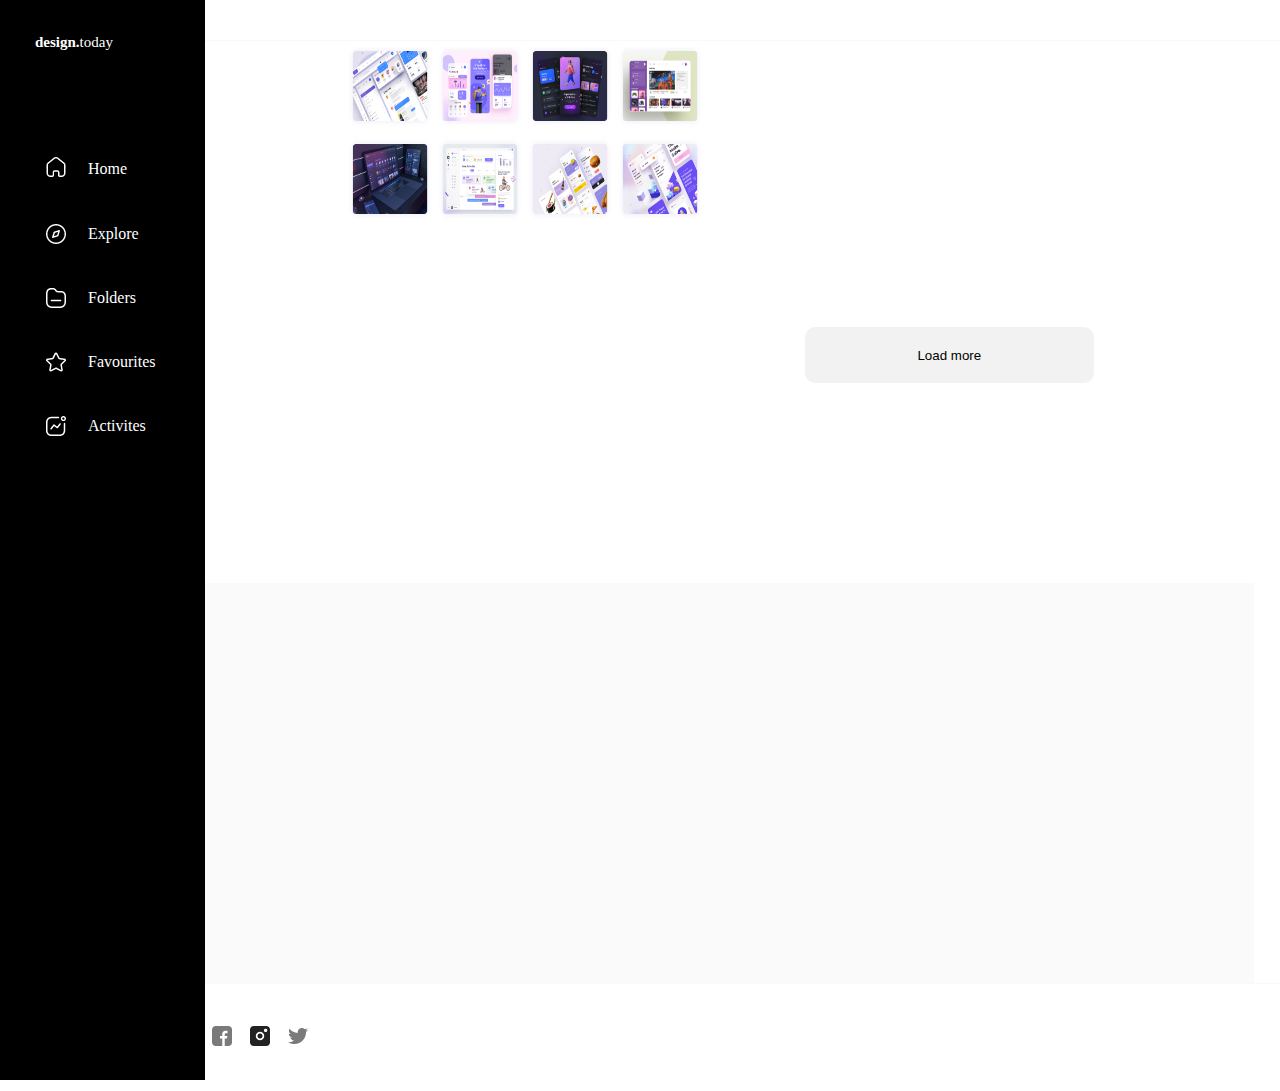
<file: index.html>
<!DOCTYPE html>
<html lang="en">

<head>
    <meta charset="UTF-8">
    <meta http-equiv="X-UA-Compatible" content="IE=edge">
    <meta name="viewport" content="width=device-width, initial-scale=1.0">
    <link rel="stylesheet" href="./reset.css">
    <link rel="stylesheet" href="./font.css">
    <link rel="stylesheet" href="./style.css">

    <title>Document</title>
</head>

<body>
    <div class="container">

        <div class="aside">
            <div class="small-div">
                <div class="h-div">
                    <h1 class="design">design.</h1>
                    <h2 class="today">today</h2>
                </div>
                <div class="img-div">
                    <img src="./Images/Group 7.png" alt="" class="burger-icon">
                </div>
            </div>
            <div class="sidebar">
                <nav>
                    <ul class="nav-links">

                        <li><a href="#"><i><img src="./Images/Component 5 – 2.png" alt=""></i> Home</a></li>
                        <li><a href="#"><img src="./Images/Component 3 – 2.png" alt=""><i></i> Explore</a></li>
                        <li><a href="#"><img src="./Images/Component 4 – 2.png" alt=""><i></i> Folders</a></li>
                        <li><a href="#"><img src="./Images/Component 8 – 2.png" alt=""><i></i> Favourites</a></li>
                        <li><a href="#"><img src="./Images/Component 1 – 2.png" alt=""><i></i> Activites</a></li>
                    </ul>
                </nav>
            </div>
            <div class="span">
                <span>FOLLOWING</span>
            </div>
            <nav class="nav-second-links">
                <ul>
                    <li><img src="./Images/Rectangle 40.png" alt=""> Sajon</li>
                    <li><img src="./Images/Rectangle 41.png" alt=""> Tran Mau Tri Tam </li>
                    <li><img src="./Images/Rectangle 42.png" alt=""> Ghani Pradita</li>
                    <li><img src="./Images/Rectangle 43.png" alt=""> David Kovalev</li>
                    <li><img src="./Images/Rectangle 44.png" alt=""> Ryan Putnam</li>
                </ul>
            </nav>
            <div class="sec-span"><span>Load more (15)</span></div>
        </div>

        <div class="section-div">
            <header class="section">
                <div class="header-line">
                    <div class="input-box">
                        <input type="search" placeholder="Search inspiration" class="input">
                    </div>
                    <div class="imiges">
                        <span>GO PRO!</span>

                        <div>
                            <div class="smallest-div"></div>
                            <img src="./Images/Component 11 – 2.png" alt="" class="icon-img">

                        </div>
                        <div>
                            <div class="smallest-div2"></div>
                            <img src="./Images/Component 7 – 2.png" alt="" class="icon-img2">
                        </div>
                        <div>
                            <a href="./second.html">
                                <img src="./Images/Group 33.png" alt="">
                            </a>
                        </div>
                    </div>
                    <button class="button">
                        <p>UPLOAD</p>
                    </button>
                </div>
                <div class="border-bottom"></div>
            </header>
            <div class="bottom-border"></div>
            <section class="section-third">
                <nav class="navigation">
                    <ul>
                        <li>All</li>
                        <li>Web design</li>
                        <li>3D</li>
                        <li>App design</li>
                        <li>Animation</li>
                        <li>Illustration</li>
                        <li>Typography</li>
                        <div class="filter-btn">
                            <div class="filter-box">
                                <img src="./Images/Filter.png" alt="">
                            <span>Filters</span>
                        </div>
                        </div>
                    </ul>
                    
                </nav>
                
            </section>
            <section class="section-fourth">
                <div>
                    <img src="./Images/rectangl 45.png" alt="">

                    <p>UI Components for Unity Gaming</p>

                </div>
                <div>
                    <img src="./Images/Rect 46.png" alt="">
                    <p>Analytics Mobile App – Blurr Series</p>
                </div>
                <div>
                    <img src="./Images/Rect 47.png" alt="">
                    <p>Estaro – Dark-mode – Task Management App</p>
                </div>
                <div>
                    <img src="./Images/Rect 48.png" alt="">
                    <p>Live streaming application for gamers.</p>
                </div>

            </section>
            <section class="section-fifth">
                <div>
                    <img src="./Images/Rectangle 45.png" alt="">
                    <p>Dark Mockup for Unity Gaming</p>

                </div>
                <div>
                    <img src="./Images/Rectangle 46.png" alt="">
                    <p>SMM – Social Media Management – App UI</p>
                </div>
                <div>
                    <img src="./Images/Rectangle 47.png" alt="">
                    <p>Food App 2.0 </p>
                </div>
                <div>
                    <img src="./Images/Rectangle 48.png" alt="">
                    <p>Live streaming application for gamers.</p>
                </div>

            </section>
            <button class="load-more">
                <p>Load more</p>
            </button>
            <section class="section-six">
                <div class="designers">
                    <span class="top-designers">Top Designers</span>
                </div>
                <div class="photoes">
                    <div>
                        <img src="./Images/Rectangle 65.png" alt="">
                        <p>Tran Mau </p>
                        <p> Tri Tam </p>
                        <span>Sai Gon, Vietnam</span>
                        <button>Following</button>
                    </div>
                    <div>
                        <img src="./Images/Rectangle 69.png" alt="">
                        <p>Ghulam</p>
                        <p> Rasool</p>
                        <span>Dubai</span>
                        <button>Follow</button>
                    </div>
                    <div>
                        <img src="./Images/Rectangle 66.png" alt="">
                        <p>Zhenya</p>
                        <p> Rynzhuk</p>
                        <span>New York City, NY</span>
                        <button>Follow</button>
                    </div>
                    <div>
                        <img src="./Images/Rectangle 70.png" alt="">
                        <p>Ghani</p>
                        <p> Pradita</p>
                        <span>Yogyakarta, Indonesia</span>
                        <button>Follow</button>
                    </div>
                    <div>
                        <img src="./Images/Rectangle 67.png" alt="">
                        <p>Sajon</p>
                        <span class="earth">Earth</span>
                        <button>Following</button>
                    </div>
                    <div>
                        <img src="./Images/Rectangle 71.png" alt="">
                        <p>David</p>
                        <p>Kovalev</p>
                        <span>Sarasota, FL</span>
                        <button>Follow</button>
                    </div>
                    <div>
                        <img src="./Images/Rectangle 68.png" alt="">
                        <p>Ryan</p>
                        <p> Putnam</p>
                        <span>Colorado Springs</span>
                        <button>Follow</button>
                    </div>
                    <div>
                        <img src="./Images/Rectangle 72.png" alt="">
                        <p>Dmitry</p>
                        <p>Lauretsky</p>
                        <span>Omsk, Russia</span>
                        <button>Follow</button>
                    </div>
                </div>
            </section>
            <section class="section-seven">
                <div>
                    <p>For designers</p>
                    <p> Go Pro!
                        Explore design work
                        Design blog
                        Overtime podcast
                        Dribbble meetups
                        Playoffs
                        Weekly Warm-Up
                        Code of conduct</p>
                </div>
                <div>
                    <p>Hire designers</p>
                    <p> Post a job opening
                        Post a freelance project
                        Search for designers</p>
                    <p> Brands</p>
                    <p>Advertise with us</p>
                </div>
                <div>
                    <p>Company</p>
                    <p>About
                        Careers
                        Support
                        Media kit
                        Dribbble shop
                        Testimonials
                        API
                        Terms of service
                        Privacy policy</p>
                </div>
                <div>
                    <p>Directories</p>
                    <p>Top designers
                        Top design teams
                        Design jobs
                        Tags
                        Places</p>
                    <p>Design assets</p>
                    <p>Shop Creative Market</p>
                </div>
            </section>
            <div class="border-bottom2"></div>
            <section class="section-eight">
                <a href="https://www.facebook.com/nidnift/">
                <img src="./Images/Component 12 – 2.png" alt="">
            </a>
            <a href="https://www.instagram.com/moderndesigners/">
                <img src="./Images/Component 13 – 2.png" alt="">
            </a>
            <a href="https://mobile.twitter.com/designers_today">
                <img src="./Images/Component 14 – 2.png" alt="">
            </a>

            </section>

        </div>
    </div>
    </div>
</body>

</html>
</file>
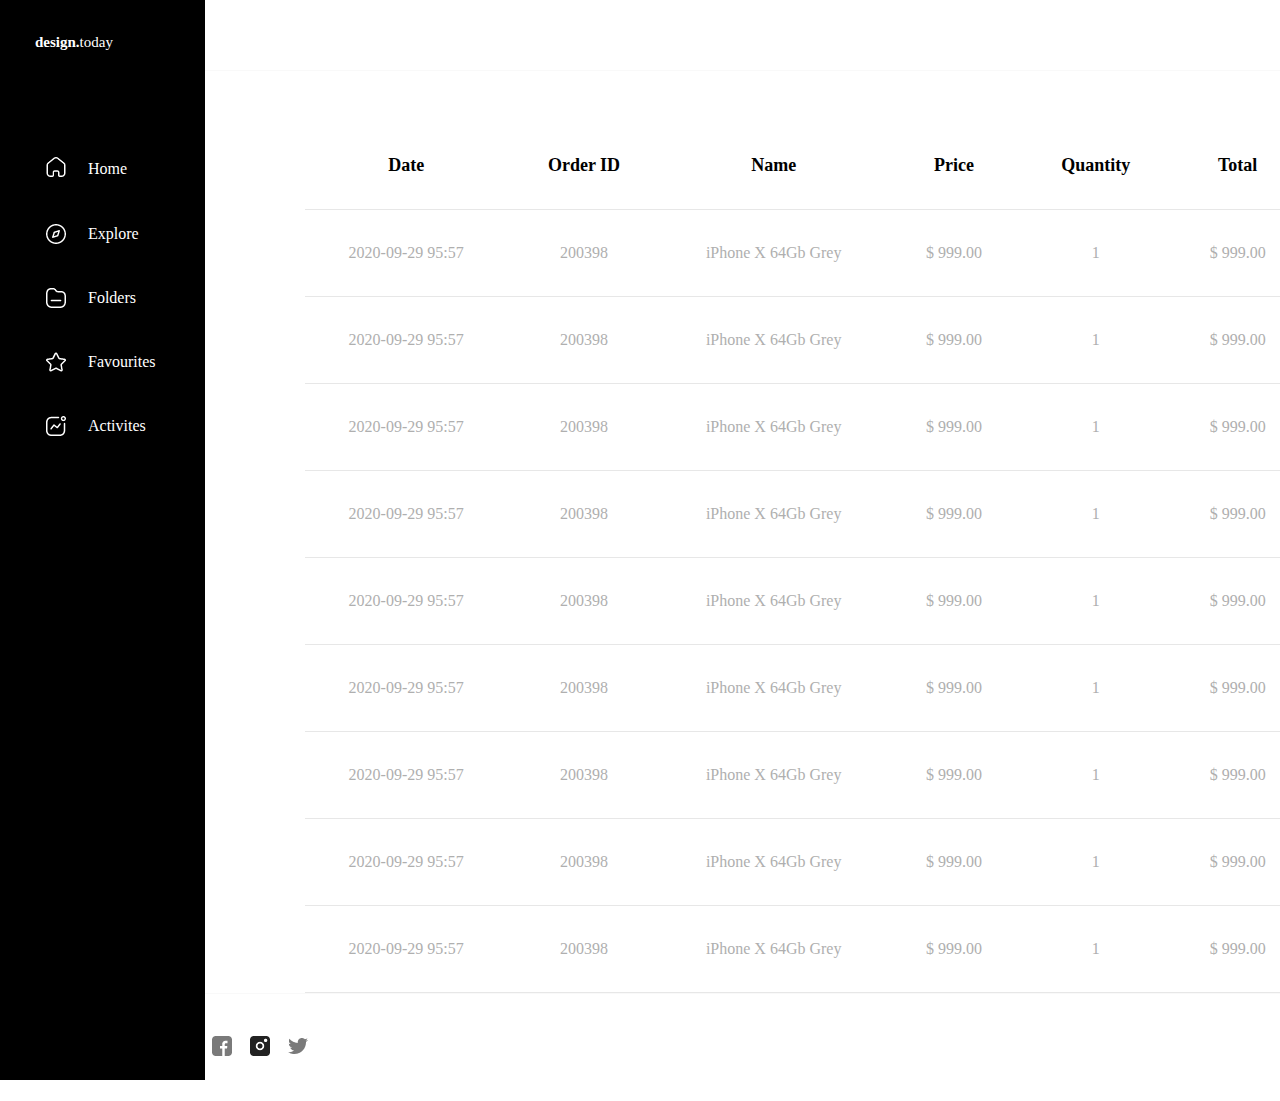
<file: second.html>
<!DOCTYPE html>
<html lang="en">

<head>
    <meta charset="UTF-8">
    <meta http-equiv="X-UA-Compatible" content="IE=edge">
    <meta name="viewport" content="width=device-width, initial-scale=1.0">
    <link rel="stylesheet" href="./secend.reset.css">
    <link rel="stylesheet" href="./second.css">
    <title>Document</title>
</head>

<body>
    <!DOCTYPE html>
    <html lang="en">

    <head>
        <meta charset="UTF-8">
        <meta http-equiv="X-UA-Compatible" content="IE=edge">
        <meta name="viewport" content="width=device-width, initial-scale=1.0">
        <link rel="stylesheet" href="./reset.css">
        <link rel="stylesheet" href="./font.css">
        <link rel="stylesheet" href="./style.css">
        
        <title>Document</title>
    </head>

    <body>
       <div class="second-page-container">
        <div class="aside">
            <div class="small-div">
                <div class="h-div">
                    <h1 class="design">design.</h1>
                    <h2 class="today">today</h2>
                </div>
                <div class="img-div">
                    <img src="./Images/Group 7.png" alt="" class="burger-icon">
                </div>
            </div>
            <div class="sidebar">
                <nav>
                    <ul class="nav-links">
                        

                        <li><a href="#"><i><img src="./Images/Component 5 – 2.png" alt=""></i> Home</a></li> 
                        <li><a href="#"><img src="./Images/Component 3 – 2.png" alt=""><i></i> Explore</a></li>
                        <li><a href="#"><img src="./Images/Component 4 – 2.png" alt=""><i></i> Folders</a></li>
                        <li><a href="#"><img src="./Images/Component 8 – 2.png" alt=""><i></i> Favourites</a></li>
                        <li><a href="#"><img src="./Images/Component 1 – 2.png" alt=""><i></i> Activites</a></li>
                    </ul>
                </nav>
            </div>
            <div class="span">
                <span>FOLLOWING</span>
            </div>
            <nav class="nav-second-links">
                <ul>
                    <li><img src="./Images/Rectangle 40.png" alt=""> Sajon</li>
                    <li><img src="./Images/Rectangle 41.png" alt=""> Tran Mau Tri Tam </li>
                    <li><img src="./Images/Rectangle 42.png" alt=""> Ghani Pradita</li>
                    <li><img src="./Images/Rectangle 43.png" alt=""> David Kovalev</li>
                    <li><img src="./Images/Rectangle 44.png" alt=""> Ryan Putnam</li>
                </ul>
            </nav>
            <div class="sec-span"><span>Load more (15)</span></div>
        </div>

        <div class="section-div">
            <header class="section">
                <div class="header-line">
                    <div class="input-box">
                        <input type="search" placeholder="Search inspiration" class="input">
                    </div>
                    <div class="imiges">
                        <a href="./index.html">
                        <span>GO PRO!</span></a>

                        <div>
                            <div class="smallest-div"></div>
                            <img src="./Images/Component 11 – 2.png" alt="" class="icon-img">

                        </div>
                        <div>
                            <div class="smallest-div2"></div>
                            <img src="./Images/Component 7 – 2.png" alt="" class="icon-img2">
                        </div>
                        <div>
                                <img src="./second page images/Group 79.png" alt="" class="man-icon">
                                <img src="./second page images/Group 33.png" alt="" class="circle">
                                
                        </div>
                    </div>
                    <button class="button">
                        <p>UPLOAD</p>
                    </button>
                </div>
                <div class="border-bottom"></div>
            </header>
            <div class="bottom-border"></div>
            <table class="table">
                <thead>
                    <tr class="first-line">
                        <th>Date</th>
                        <th>Order ID</th>
                        <th>Name</th>
                        <th>Price</th>
                        <th>Quantity</th>
                        <th>Total</th>
                    </tr>
                </thead>
                <thead>
                    <tr>
                        <th>2020-09-29 95:57</th>
                        <th>200398</th>
                        <th>iPhone X 64Gb Grey</th>
                        <th>$ 999.00</th>
                        <th>1</th>
                        <th>$ 999.00</th>
                    </tr>
                </thead>
                <thead>
                    <tr>
                        <th>2020-09-29 95:57</th>
                        <th>200398</th>
                        <th>iPhone X 64Gb Grey</th>
                        <th>$ 999.00</th>
                        <th>1</th>
                        <th>$ 999.00</th>
                    </tr>
                </thead>
                <thead>
                    <tr>
                        <th>2020-09-29 95:57</th>
                        <th>200398</th>
                        <th>iPhone X 64Gb Grey</th>
                        <th>$ 999.00</th>
                        <th>1</th>
                        <th>$ 999.00</th>
                    </tr>
                </thead>
                <thead>
                    <tr>
                        <th>2020-09-29 95:57</th>
                        <th>200398</th>
                        <th>iPhone X 64Gb Grey</th>
                        <th>$ 999.00</th>
                        <th>1</th>
                        <th>$ 999.00</th>
                    </tr>
                </thead>
                <thead>
                    <tr>
                        <th>2020-09-29 95:57</th>
                        <th>200398</th>
                        <th>iPhone X 64Gb Grey</th>
                        <th>$ 999.00</th>
                        <th>1</th>
                        <th>$ 999.00</th>
                    </tr>
                </thead>
                <thead>
                    <tr>
                        <th>2020-09-29 95:57</th>
                        <th>200398</th>
                        <th>iPhone X 64Gb Grey</th>
                        <th>$ 999.00</th>
                        <th>1</th>
                        <th>$ 999.00</th>
                    </tr>
                </thead>
                <thead>
                    <tr>
                        <th>2020-09-29 95:57</th>
                        <th>200398</th>
                        <th>iPhone X 64Gb Grey</th>
                        <th>$ 999.00</th>
                        <th>1</th>
                        <th>$ 999.00</th>
                    </tr>
                </thead>
                <thead>
                    <tr>
                        <th>2020-09-29 95:57</th>
                        <th>200398</th>
                        <th>iPhone X 64Gb Grey</th>
                        <th>$ 999.00</th>
                        <th>1</th>
                        <th>$ 999.00</th>
                    </tr>
                </thead>
                <thead>
                    <tr>
                        <th>2020-09-29 95:57</th>
                        <th>200398</th>
                        <th>iPhone X 64Gb Grey</th>
                        <th>$ 999.00</th>
                        <th>1</th>
                        <th>$ 999.00</th>
                    </tr>
                </thead>
            </table>
            <section class="section-seven">
                <div>
                    <p>For designers</p>
                    <p> Go Pro!
                        Explore design work
                        Design blog
                        Overtime podcast
                        Dribbble meetups
                        Playoffs
                        Weekly Warm-Up
                        Code of conduct</p>
                </div>
                <div>
                    <p>Hire designers</p>
                    <p> Post a job opening
                        Post a freelance project
                        Search for designers</p>
                    <p> Brands</p>
                    <p>Advertise with us</p>
                </div>
                <div>
                    <p>Company</p>
                    <p>About
                        Careers
                        Support
                        Media kit
                        Dribbble shop
                        Testimonials
                        API
                        Terms of service
                        Privacy policy</p>
                </div>
                <div>
                    <p>Directories</p>
                    <p>Top designers
                        Top design teams
                        Design jobs
                        Tags
                        Places</p>
                    <p>Design assets</p>
                    <p>Shop Creative Market</p>
                </div>
            </section>
            <div class="border-bottom2"></div>
            <section class="section-eight">
                <a href="https://www.facebook.com/nidnift/">
                <img src="./Images/Component 12 – 2.png" alt="">
            </a>
            <a href="https://www.instagram.com/moderndesigners/">
                <img src="./Images/Component 13 – 2.png" alt="">
            </a>
            <a href="https://mobile.twitter.com/designers_today">
                <img src="./Images/Component 14 – 2.png" alt="">
            </a>

            </section>

        </div>
       
    </div>
    
   

    </body>

    </html>

</body>

</html>
</file>
<file: font.css>
@font-face {
    font-family: 'Dancing Script M';
    src: url('./fonts/DancingScript-Medium.woff2') format('woff2'),
        url('./fonts/DancingScript-Medium.woff') format('woff');
    font-weight: 500;
    font-style: normal;
    font-display: swap;
}

@font-face {
    font-family: 'Dancing Script N';
    src: url('./fonts/DancingScript-Regular.woff') format('woff2'),
        url('./fonts/DancingScript-Regular.woff2') format('woff');
    font-weight: normal;
    font-style: normal;
    font-display: swap;
}
</file>
<file: style.css>
.container {
    max-width: 1920px;
    width: 100%;
    display: flex;
margin: 0 auto;
}

.aside {
    width: 16%;
    height: 1080px;
    background-color: black;
}

.design {
    color: white;
    font-size: 24px;
    font-family: Avenir;
    font-weight: bold;
}

.today {
    color: white;
    font-size: 24px;
    font-family: Avenir;
    font-weight: lighter;
}

.burger-icon {
    width: 26px;
    height: 11px;
}

.h-div {
    display: flex;
}

.small-div {
    display: flex;
    justify-content: space-between;
    padding: 35px;
    margin-bottom: 50px;
}

.nav-links li {
    padding: 10px 0px;
}

.nav-links li a {
    color: white;
    padding: 10px 14px;
    margin-left: 30px;
    display: flex;
    align-items: center;
}

.nav-links li a i {
    font-size: 16px;
    margin-right: 20px;
}

.sidebar a:hover {
    background-color: #FF2288;
    border-radius: 10px;
    width: 200px;
}

.span {
    font-size: 12px;
    color: white;
    padding: 50px 45px;
    margin-top: 40px;
}

.nav-second-links {
    padding: 50px 0px;
}

.nav-second-links li {
    color: white;
    font-size: 16px;
    padding: 10px 14px;
    margin-left: 30px;
    display: flex;
    align-items: center;
}

.nav-second-links li img {
    width: 44px;
    height: 44px;
    margin-right: 16px;
}

.sec-span {
    color: white;
    font-size: 14px;
    padding-bottom: 50px;
    margin-left: 43px;
}

.section {

    width: 80%;
    display: flex;
    justify-content: space-between;
    align-items: center;

}

.input {
    width: 446px;
    height: 56px;
    background-color: #F8F8F8;
    border-radius: 10px;
    border-style: none;
}

.input-box {
    display: flex;
    justify-content: space-around;
    align-items: center;
    margin-left: 30px;
}

.input[type=search] {
    font-size: 14px;
}

.section-div {
    max-width: 1920px;
    width: 82%;
}

.imiges {
    display: flex;
    justify-content: space-around;
    align-items: center;
    margin-left: 600px;
    gap: 25px;
}

.imiges span {
    width: 14%;
    color: #FF2288;
    font-family: 'Dancing Script N';
    font-weight: bold;
}

.button {
    width: 129px;
    height: 56px;
    border-radius: 10px;
    border-style: none;
    background-color: #FF2288;
    margin-left: 20px;
}

.button p {
    color: white;
    font-size: 14px;
}

.smallest-div {
    width: 10px;
    height: 10px;
    background-color: #FF2288;
    border-radius: 50%;
    margin-top: 1px;
    margin-left: 16px;
    position: absolute;
}

.icon-img {
    position: relative;
}

.smallest-div2 {
    width: 10px;
    height: 10px;
    background-color: #FF2288;
    border-radius: 50%;
    margin-top: 1px;
    margin-left: 14px;
    position: absolute;
}

.icon-img2 {
    position: relative;
}

.bottom-border {
    width: 1400px;
    border-bottom: 1px solid grey;
    opacity: 5%;
}

.section-third {
    display: flex;
    max-width: 1920px;
    width: 60%;
    margin-left: 150px;
}

.navigation ul {
    display: flex;
    margin-top: 30px;
    align-items: center;
    
}

.navigation ul li {

    font-size: 16px;
    padding: 30px 15px;
    display: flex;
    align-items: center;
   
}

.section-fourth {
    display: flex;
    align-items: center;
    margin-left: 140px;
    flex-wrap: wrap;
}

.section-fourth div img {
    width: 289px;
    height: 210px;
    padding: 0px -70px;
}

.section-fourth div p {
    padding-left: 20px;
    font-size: 15px;

}

.section-fifth {
    display: flex;

    align-items: center;
    margin-left: 140px;
    flex-wrap: wrap;
}

.section-fifth div img {
    width: 289px;
    height: 210px;
    padding: 5px -70px;
}

.section-fifth div p {
    padding-left: 20px;
    font-size: 15px;
}

.load-more {
    width: 289px;
    height: 56px;
    background-color: #F2F2F2;
    border-radius: 10px;
    border-style: none;
    margin-top: 100px;
    margin-left: 600px;
}

.load-more :hover {
    color: chartreuse;
}

.designers {
    height: 20px;
    margin-left: 150px;

}

.top-designers {
    font-size: 32px;
    color: deeppink;
    font-family: 'Dancing Script M';
    animation-name: designers;
    animation-duration: 25s;
    animation-iteration-count: infinite;
    
}

@keyframes designers {
    0% {
        color: fuchsia;
    }

    10% {
        color: darkmagenta;
        font-size: 35px;
    }

    20% {
        color: #FF2288;
        font-size: larger;
    }

    40% {
        color: cornflowerblue;
        font-weight: bolder;
    }

    60% {
        color: darkorange;
        letter-spacing: 5px;
    }

    80% {
        color: purple;
        letter-spacing: 10px;
    }

    100% {
        color: aqua;
        font-stretch: expanded;
    }
    to { transform: scale(1.9); }
}

.section-six {
    width: 100%;
    height: 400px;
    background-color: #FAFAFA;
    margin-top: 200px;

}

.photoes {
    display: flex;
    margin-top: 70px;
    margin-left: 140px;
    
}

.photoes img {
    width: 132px;
    height: 132px;
    padding: 10px 10px;

}

.photoes p {
    font-size: 16px;
    padding: 3px 5px;
    margin-left: 30px;
}

.photoes span {
    font-size: 12px;
    color: grey;
    display: block;
    padding: 3px 5px;
    margin-left: 20px;
    margin-bottom: 6px;
}

.photoes span.earth {
    margin-top: 22px;
    margin-left: 33px;
}

.photoes button {
    width: 132px;
    height: 44px;
    border-radius: 10px;
    background-color: #FAFAFA;
    border: 1px solid #707070;
    opacity: 65%;
    margin-left: 10px;
}

.section-seven {
    max-width: 1920px;
    width: 56%;
    display: flex;
    justify-content: space-evenly;
    margin-left: 120px;
}

.section-seven p {
    padding: 20px 20px;
    line-height: 40px;
    font-size: 16px;
}

.border-bottom2 {
    width: 1400px;
    border-bottom: 1px solid grey;
    opacity: 5%;
}

.section-eight {
    max-width: 1920px;
    width: 50%;
}

.section-eight img {

    padding: 40px 5px;

}

.header-line {
    padding: 20px 0px;
    display: flex;
    align-items: center;
    justify-content: space-around;

}
.filter-btn{
    width: 132px;
    height: 56px;
    border: 1px solid #F2F2F2;
    border-radius: 10px;
    margin-left: 100px;
    
}

.filter-btn span{
    font-size: 16px;
    font-family: Avenir;
}
.filter-box{
    display: flex;
    justify-content: space-evenly;
    padding: 15px;
}

@media (max-width: 480px){
    .container{background-color: cyan;}
}
.container{
    overflow: hidden;
}
.navigation{
    display: none;
}
.input-box{
    display: none;
}
.img-div{
    display: none;
}
.design{
    font-size: 15px;
}
.today{
    font-size: 15px;
}
.section-third{
    display: none;
}
.section-fourth div img{
    width: 90px;
    height: 90px;
    
       
}
.section-fourth div p{
display: none;
}
.section-fifth div img{
    width: 90px;
    height: 90px;
    
    
}
.section-fifth div p{
    display: none;
}

.span{
    display:none;
}
.nav-second-links{
    display: none;
}
.sec-span{
    display: none;
}
.top-designers{
display: none;
}

.section-seven{
    display: none;
}
.photoes{
    display: none;
}
.button{
    display: none;
}
.imiges{
    display: none;
}
</file>
<file: second.css>
.second-page-container{
    max-width: 1920px;
    width: 100%;
    display: flex;
}


.aside {
    width: 16%;
    height: 1080px;
    background-color: black;
}

.design {
    color: white;
    font-size: 24px;
    font-family: Avenir;
    font-weight: bold;
}

.today {
    color: white;
    font-size: 24px;
    font-family: Avenir;
    font-weight: lighter;
}

.burger-icon {
    width: 26px;
    height: 11px;
}

.h-div {
    display: flex;
}

.small-div {
    display: flex;
    justify-content: space-between;
    padding: 35px;
    margin-bottom: 50px;
}

.nav-links li {
    padding: 10px 0px;
}

.nav-links li a {
    color: white;
    padding: 10px 14px;
    margin-left: 30px;
    display: flex;
    align-items: center;
}

.nav-links li a i {
    font-size: 16px;
    margin-right: 20px;
}

.sidebar a:hover {
    background-color: #FF2288;
    border-radius: 10px;
    width: 200px;
}

.span {
    font-size: 12px;
    color: white;
    padding: 50px 45px;
    margin-top: 40px;
}

.nav-second-links {
    padding: 50px 0px;
}

.nav-second-links li {
    color: white;
    font-size: 16px;
    padding: 10px 14px;
    margin-left: 30px;
    display: flex;
    align-items: center;
}

.nav-second-links li img {
    width: 44px;
    height: 44px;
    margin-right: 16px;
}

.sec-span {
    color: white;
    font-size: 14px;
    padding-bottom: 50px;
    margin-left: 43px;
}

.section {

    width: 80%;
    display: flex;
    justify-content: space-between;
    align-items: center;

}

.input {
    width: 446px;
    height: 56px;
    background-color: #F8F8F8;
    border-radius: 10px;
    border-style: none;
}

.input-box {
    display: flex;
    justify-content: space-around;
    align-items: center;
    margin-left: 30px;
}

.input[type=search] {
    font-size: 14px;
}

.section-div {
    max-width: 1920px;
    width: 82%;
}

.imiges {
    display: flex;
    justify-content: space-around;
    align-items: center;
    margin-left: 600px;
    gap: 25px;
}

.imiges span {
    width: 14%;
    color: #FF2288;
}

.button {
    width: 129px;
    height: 56px;
    border-radius: 10px;
    border-style: none;
    background-color: #FF2288;
    margin-left: 20px;
}

.button p {
    color: white;
    font-size: 14px;
}

.smallest-div {
    width: 10px;
    height: 10px;
    background-color: #FF2288;
    border-radius: 50%;
    margin-top: 1px;
    margin-left: 16px;
    position: absolute;
}

.icon-img {
    position: relative;
}

.smallest-div2 {
    width: 10px;
    height: 10px;
    background-color: #FF2288;
    border-radius: 50%;
    margin-top: 1px;
    margin-left: 14px;
    position: absolute;
}

.bottom-border {
    width: 1400px;
    border-bottom: 1px solid grey;
    opacity: 5%;
    margin-top: 30px;
}

.man-icon{
    position: absolute;
    margin-top: 15px;
    margin-left: 15px;
}
.table{
    border-collapse: collapse;
    min-width: 1000px;
    margin-left: 100px;
    margin-top: 50px;
    
}

.table th{
    font-size: 16px;
    color: #AFAFAF;
    padding: 35px 30px;
}

.table tr{
    border-bottom: 1px solid #E7E7E7;
    
}
.table :hover{
    background-color: #F2F2F2;
}
.first-line th{
    color: black;
    font-size: 18px;
    font-weight: bold;
}
table th:hover{
    color: #FF2288;
}
.section-seven {
    max-width: 1920px;
    width: 56%;
    display: flex;
    justify-content: space-evenly;
    margin-left: 120px;
    margin-top: 70px;
}

.section-seven p {
    padding: 20px 20px;
    line-height: 40px;
    font-size: 16px;
    
}

.border-bottom2 {
    width: 1400px;
    border-bottom: 1px solid grey;
    opacity: 5%;
}

.section-eight {
    max-width: 1920px;
    width: 50%;
}

.section-eight img {

    padding: 40px 5px;

}

.header-line {
    padding: 20px 0px;
    display: flex;
    align-items: center;
    justify-content: space-around;

}
@media (max-width: 480px){
    .table{
        display: none;
    }
}
</file>
